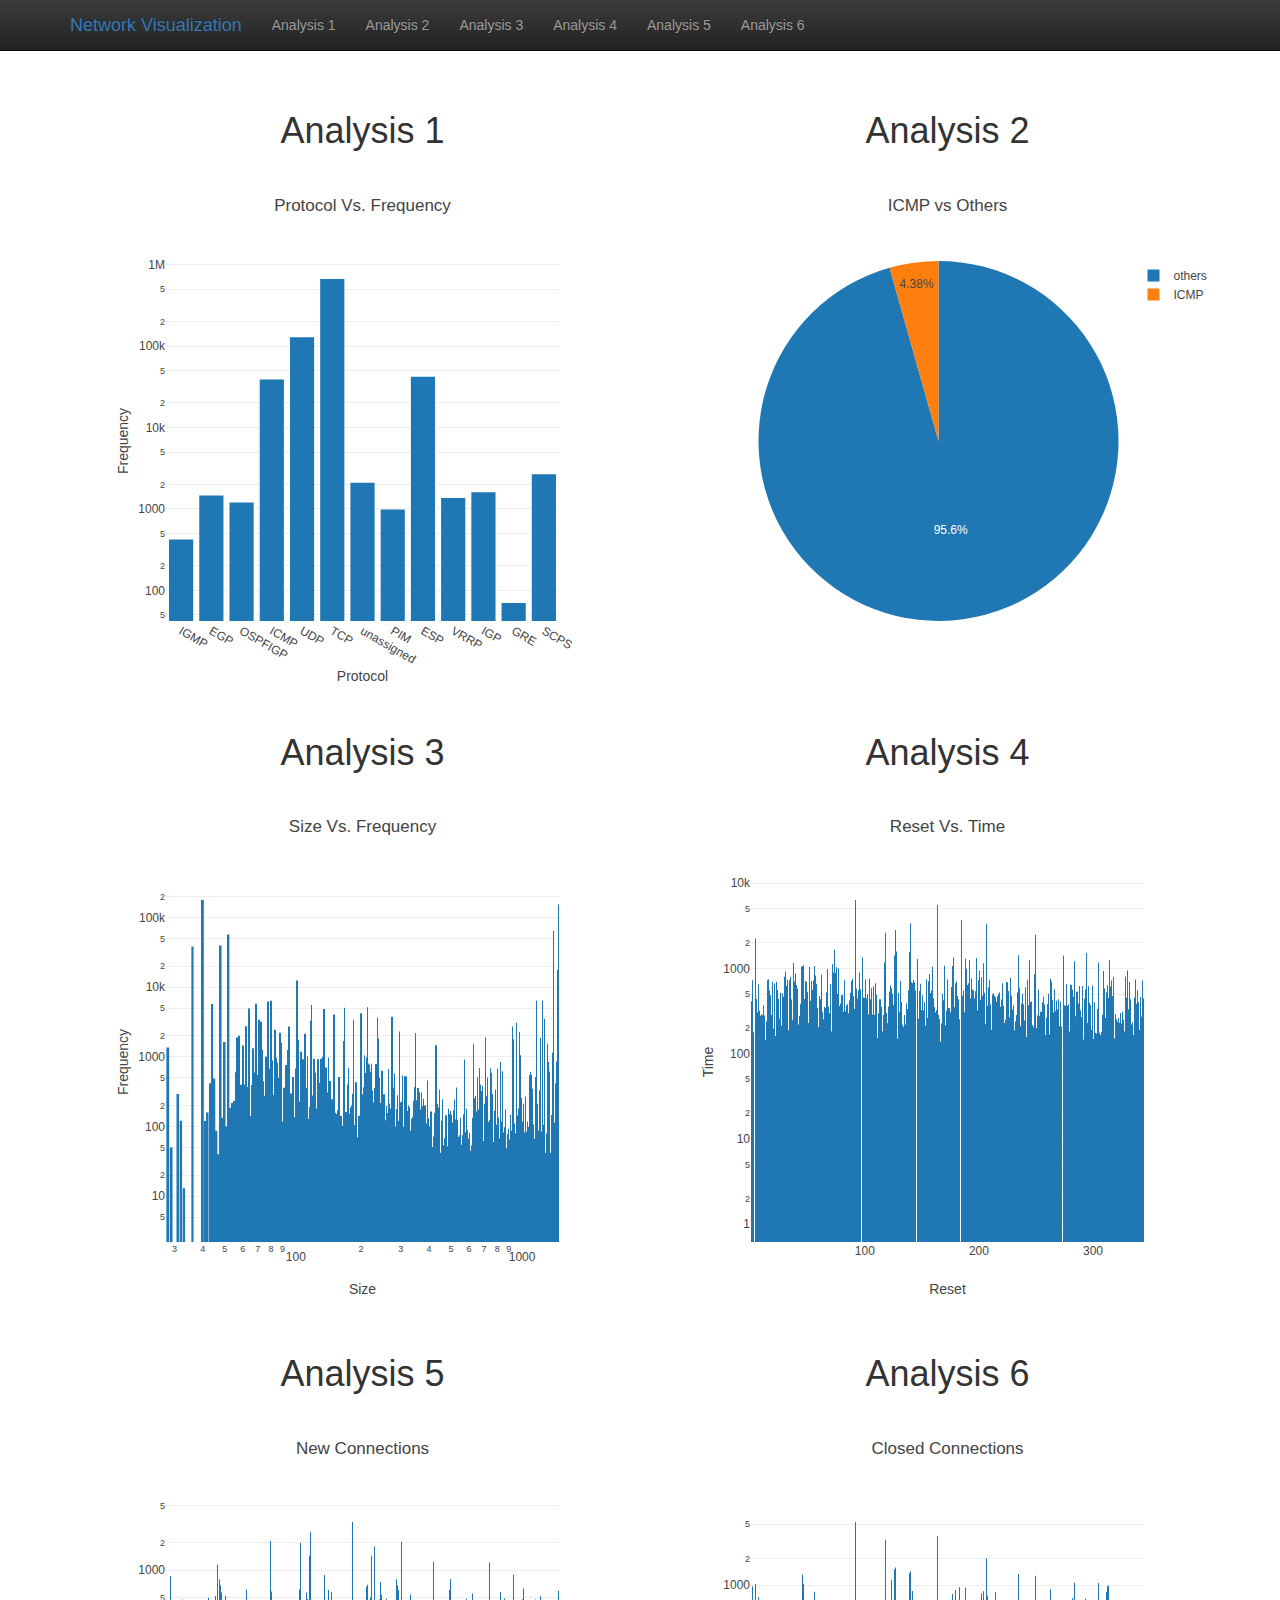
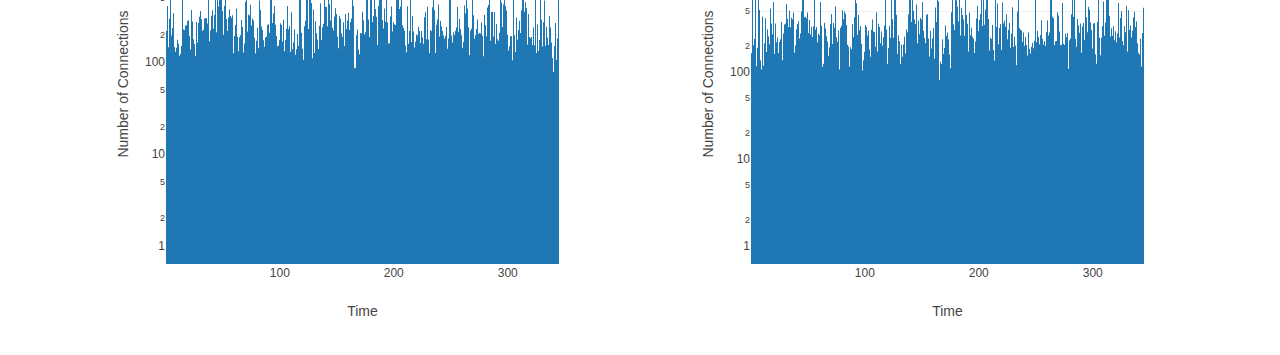
<file: networkAnalysis/index.html>
<!DOCTYPE html>
<html lang="en">
<head>
    <meta charset="utf-8">
    <meta name="viewport" content="width=device-width, initial-scale=1">   
    <title>Network Analysis</title>
    <link rel="stylesheet" href="css/bootstrap.min.css">
    <link rel="stylesheet" href="css/bootstrap-theme.min.css">
    <link rel="stylesheet" href="styles/index.css">
</head>
<body>
    <div class="container">
        <nav class="navbar navbar-inverse navbar-fixed-top">
            <div class="container">
                <div class="navbar-header">
                    <button type="button" class="navbar-toggle collapsed" data-toggle="collapse" data-target="#bs-example-navbar-collapse-1" aria-expanded="false">
                        <span class="sr-only">Toggle navigation</span>
                        <span class="icon-bar"></span>
                        <span class="icon-bar"></span>
                        <span class="icon-bar"></span>
                        
                    </button>
                    <div class="navbar-brand" id="index"><a href="index.html">Network Visualization</a></div>
                </div>
                <div class="collapse navbar-collapse" id="bs-example-navbar-collapse-1">
                    <ul class="nav navbar-nav">
                       <!-- <li class="active link" id="index"><a href="index.html">Home</a></li>-->
                        <li class="link" id="analysis1link"><a href="analysis1/analysis1.html">Analysis 1</a></li>
                        <li class="link" id="analysis2link"><a href="analysis2/analysis2.html">Analysis 2</a></li>
                        <li class="link" id="analysis3link"><a href="analysis3/analysis3.html">Analysis 3</a></li>
                        <li class="link" id="analysis4link"><a href="analysis4/analysis4.html">Analysis 4</a></li>
                        <li class="link" id="analysis5link"><a href="analysis5/analysis5.html">Analysis 5</a></li>
                        <li class="link" id="analysis6link"><a href="analysis6/analysis6.html">Analysis 6</a></li>
                        <!-- More links to further analysis if necessary-->
                        <!-- Can add dropdown if necessary -->
                    </ul>
                </div><!--.navbar-collapse -->
            </div><!--.container -->
        </nav>
        
        <div class="container body">
            <div class="row content">
                <div class="col-lg-6 col-xs-12 contentContainerDiv">
                    <h1>Analysis 1</h1>
                    <div class="col-lg-12 col-xs-24">
                        <div id="analysis1Index"></div>
                    </div>
                </div>
                <div class="col-lg-6 col-xs-12 contentContainerDiv">
                    <h1>Analysis 2</h1>
                    <div class="col-lg-12 col-xs-24">
                        <div id="analysis2Index"></div>
                    </div>
                </div>
            </div>
            <div class="row content">
                <div class="col-lg-6 col-xs-12 contentContainerDiv">
                    <h1>Analysis 3</h1>
                     <div class="col-lg-12 col-xs-24">
                        <div id="analysis3Index"></div>
                    </div>
                </div>
                <div class="col-lg-6 col-xs-12 contentContainerDiv">
                    <h1>Analysis 4</h1>
                    <div class="col-lg-12 col-xs-24">
                        <div id="analysis4Index"></div>
                    </div>
                </div>
            </div>
            <div class="row content">
                <div class="col-lg-6 col-xs-12 contentContainerDiv">
                    <h1>Analysis 5</h1>
                    <div class="col-lg-12 col-xs-24">
                        <div id="analysis5Index"></div>
                    </div>
                </div>
                <div class="col-lg-6 col-xs-12 contentContainerDiv">
                     <h1>Analysis 6</h1>
                    <div class="col-lg-12 col-xs-24">
                        <div id="analysis6Index"></div>
                    </div>
                </div>
            </div>
        </div>
    </div>
    <script src="scripts/jquery-2.1.4.min.js"></script>
    <script src="js/bootstrap.min.js"></script>
    <script src="https://cdn.plot.ly/plotly-latest.min.js"></script>
    <script src="scripts/plotFunctions.js"></script>
    <script>
        var layout1 = returnLayout('Protocol Vs. Frequency','Protocol','','Frequency','log','closest');
        var layout2 = returnLayout2('ICMP vs Others');
        var layout3 = returnLayout('Size Vs. Frequency','Size','log','Frequency','log','closest');
        var layout4 = returnLayout('Reset Vs. Time','Reset','','Time','log','closest');
        var layout5 = returnLayout('New Connections','Time','','Number of Connections','log','closest');
        var layout6 = returnLayout('Closed Connections','Time','','Number of Connections','log','closest');
        
        load("json/freqVsProtocol.json","analysis1Index",layout1);
        load("json/ICMPOthers.json","analysis2Index",layout2);
        load("json/sizeFreq.json","analysis3Index",layout3);
        load("json/rstVsTime.json","analysis4Index",layout4);
        load("json/synVsTime.json","analysis5Index",layout5);
        load("json/FinVsTime.json","analysis6Index",layout6);
    </script>
</body>
</html>
</file>
<file: networkAnalysis/styles/index.css>
body {
    padding-top: 70px;
}
html,body {
    height: 100%;
    width: 100%;
}

.navbar-inverse .navbar-brand:hover, 
.navbar-inverse .navbar-brand:focus {
    background-color: transparent;
    color: #999999;
}

.content {
    text-align: center;
}
.contentContainerDiv {
    padding: 1px;
}

/*Heights of content will be redfined later if necessary*/
.content {
    margin-bottom: 10px;
}

#analysis1Index,#analysis2Index,#analysis3Index,#analysis4Index,#analysis5Index,#analysis6Index {
    height: 60vh;
}

.body {
    margin-top: 20px;
}
</file>
